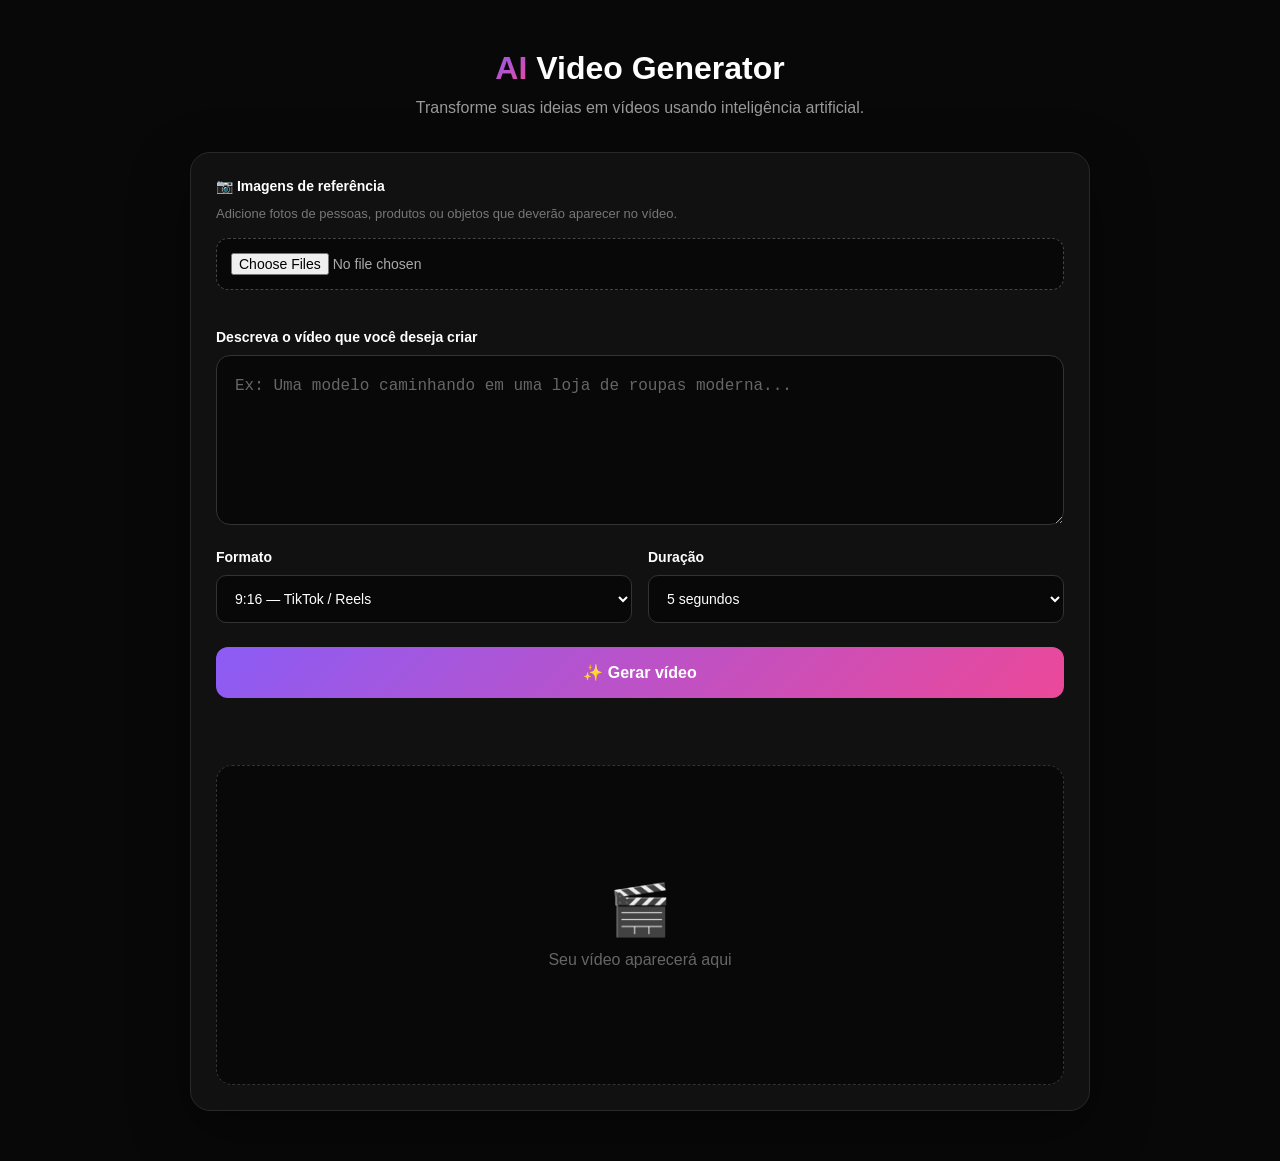
<file: index.html>
<!DOCTYPE html>
<html lang="pt-BR">
<head>
  <meta charset="UTF-8">
  <meta name="viewport" content="width=device-width, initial-scale=1.0">
  <meta name="theme-color" content="#080808">

  <title>AI Video Generator</title>

  <link rel="stylesheet" href="app/style.css">
</head>

<body>

  <main class="container">

    <header class="header">
      <div class="logo">
        <span>AI</span> Video Generator
      </div>

      <p>
        Transforme suas ideias em vídeos usando inteligência artificial.
      </p>
    </header>

<section class="generator">

      <div class="upload-section">

        <label for="referenceImages">
          📷 Imagens de referência
        </label>

        <p class="upload-help">
          Adicione fotos de pessoas, produtos ou objetos que deverão aparecer no vídeo.
        </p>

        <input
          type="file"
          id="referenceImages"
          accept="image/*"
          multiple
        >

        <div id="imagePreview" class="image-preview"></div>

      </div>

      <label for="prompt">
        Descreva o vídeo que você deseja criar
      </label>

      <textarea
        id="prompt"
        placeholder="Ex: Uma modelo caminhando em uma loja de roupas moderna..."
      ></textarea>

      <div class="options">

        <div>
          <label for="format">Formato</label>

          <select id="format">
            <option value="9:16">9:16 — TikTok / Reels</option>
            <option value="16:9">16:9 — YouTube</option>
            <option value="1:1">1:1 — Instagram</option>
          </select>
        </div>

        <div>
          <label for="duration">Duração</label>

          <select id="duration">
            <option value="5">5 segundos</option>
            <option value="10">10 segundos</option>
            <option value="15">15 segundos</option>
          </select>
        </div>

      </div>

      <button id="generateButton">
        ✨ Gerar vídeo
      </button>

      <div id="status" class="status"></div>

      <div id="preview" class="preview">
        <div class="preview-placeholder">
          <span>🎬</span>
          <p>Seu vídeo aparecerá aqui</p>
        </div>
      </div>

    </section>

  </main>

  <script src="app/script.js"></script>

</body>
</html>
</file>
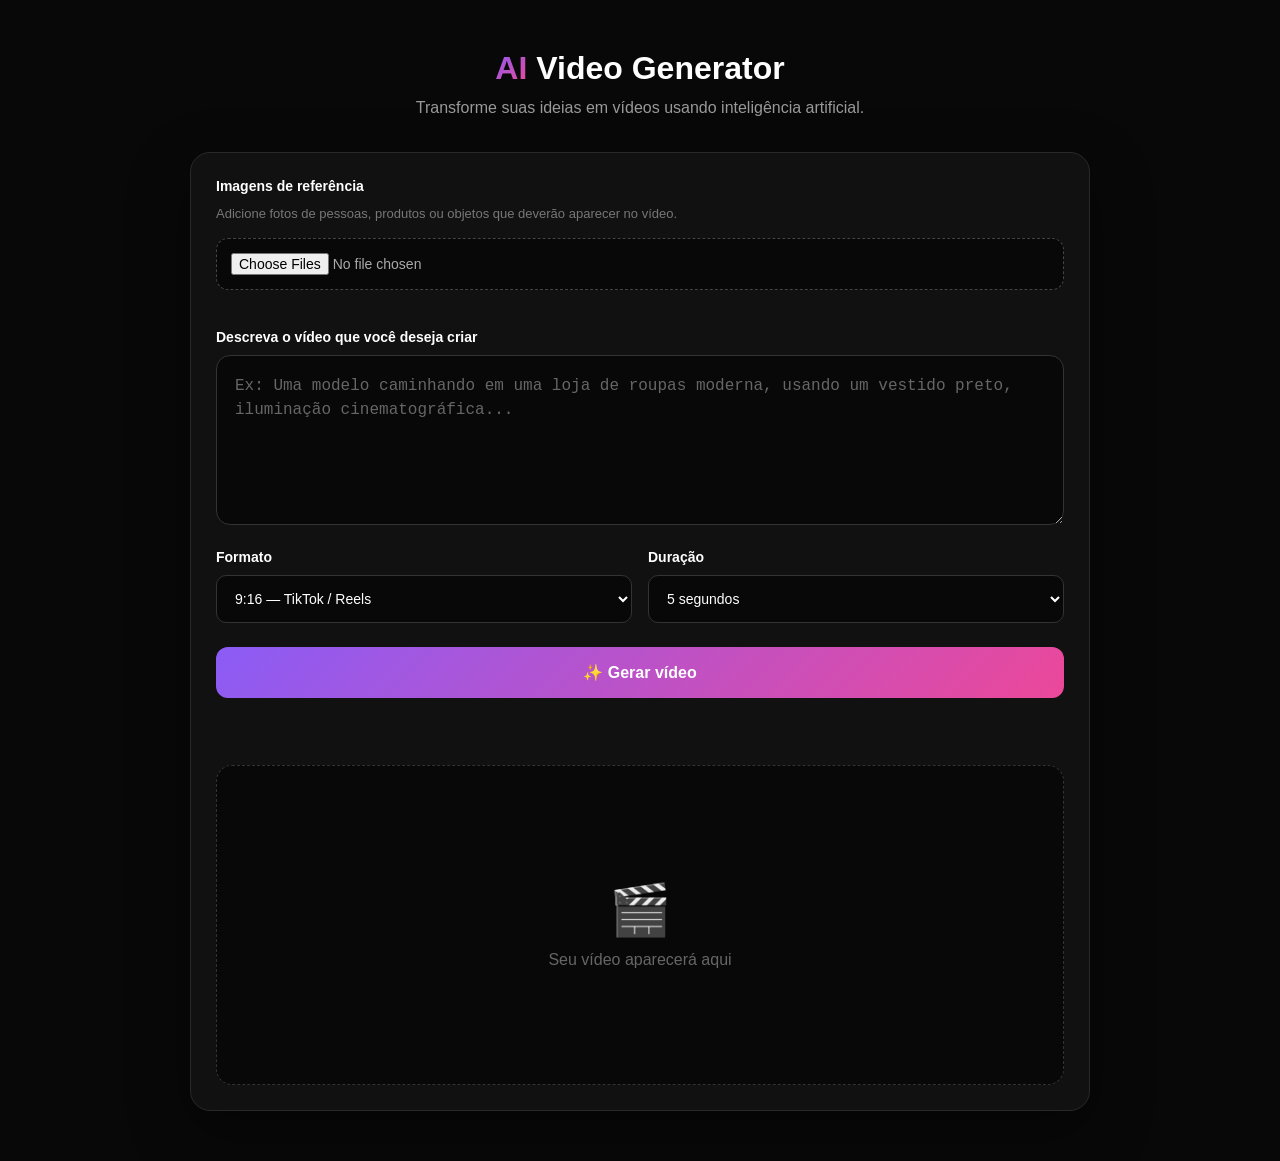
<file: app/page.html>
<!DOCTYPE html>
<html lang="pt-BR">
<head>
  <meta charset="UTF-8">
  <meta name="viewport" content="width=device-width, initial-scale=1.0">

  <title>AI Video Generator</title>

  <link rel="stylesheet" href="style.css">
</head>

<body>

  <main class="container">

    <header class="header">
      <div class="logo">
        <span>AI</span> Video Generator
      </div>

      <p>
        Transforme suas ideias em vídeos usando inteligência artificial.
      </p>
    </header>

    <section class="generator">

<div class="upload-section">

  <label>
    Imagens de referência
  </label>

  <p class="upload-help">
    Adicione fotos de pessoas, produtos ou objetos que deverão aparecer no vídeo.
  </p>

  <input
    type="file"
    id="referenceImages"
    accept="image/*"
    multiple
  >

  <div id="imagePreview" class="image-preview"></div>

</div>

      <label for="prompt">
        Descreva o vídeo que você deseja criar
      </label>

      <textarea
        id="prompt"
        placeholder="Ex: Uma modelo caminhando em uma loja de roupas moderna, usando um vestido preto, iluminação cinematográfica..."
      ></textarea>

      <div class="options">

        <div>
          <label for="format">Formato</label>

          <select id="format">
            <option value="9:16">9:16 — TikTok / Reels</option>
            <option value="16:9">16:9 — YouTube</option>
            <option value="1:1">1:1 — Instagram</option>
          </select>
        </div>

        <div>
          <label for="duration">Duração</label>

          <select id="duration">
            <option value="5">5 segundos</option>
            <option value="10">10 segundos</option>
            <option value="15">15 segundos</option>
          </select>
        </div>

      </div>

      <button id="generateButton">
        ✨ Gerar vídeo
      </button>

      <div id="status" class="status"></div>

      <div id="preview" class="preview">
        <div class="preview-placeholder">
          <span>🎬</span>
          <p>Seu vídeo aparecerá aqui</p>
        </div>
      </div>

    </section>

  </main>

  <script src="script.js"></script>

</body>
</html>
</file>
<file: app/style.css>
* {
  margin: 0;
  padding: 0;
  box-sizing: border-box;
}

body {
  min-height: 100vh;
  font-family: Arial, Helvetica, sans-serif;
  background: #080808;
  color: #ffffff;
}

.container {
  width: min(100% - 32px, 900px);
  margin: 0 auto;
  padding: 50px 0;
}

.header {
  text-align: center;
  margin-bottom: 35px;
}

.logo {
  font-size: 32px;
  font-weight: 700;
  margin-bottom: 12px;
}

.logo span {
  background: linear-gradient(135deg, #8b5cf6, #ec4899);
  -webkit-background-clip: text;
  background-clip: text;
  color: transparent;
}

.header p {
  color: #999999;
  font-size: 16px;
}

.generator {
  background: #111111;
  border: 1px solid #292929;
  border-radius: 20px;
  padding: 25px;
  box-shadow: 0 20px 60px rgba(0, 0, 0, 0.4);
}

label {
  display: block;
  margin-bottom: 10px;
  font-size: 14px;
  font-weight: 600;
}

textarea {
  width: 100%;
  min-height: 170px;
  resize: vertical;
  padding: 18px;
  border-radius: 14px;
  border: 1px solid #333333;
  background: #080808;
  color: white;
  font-size: 16px;
  line-height: 1.5;
  outline: none;
}

textarea:focus {
  border-color: #8b5cf6;
}

textarea::placeholder {
  color: #666666;
}

.options {
  display: grid;
  grid-template-columns: 1fr 1fr;
  gap: 16px;
  margin-top: 20px;
}

select {
  width: 100%;
  padding: 14px;
  border-radius: 10px;
  border: 1px solid #333333;
  background: #080808;
  color: white;
  font-size: 14px;
  outline: none;
}

button {
  width: 100%;
  margin-top: 24px;
  padding: 16px;
  border: none;
  border-radius: 12px;
  background: linear-gradient(135deg, #8b5cf6, #ec4899);
  color: white;
  font-size: 16px;
  font-weight: 700;
  cursor: pointer;
  transition: transform 0.2s, opacity 0.2s;
}

button:hover {
  transform: translateY(-2px);
}

button:disabled {
  opacity: 0.6;
  cursor: not-allowed;
  transform: none;
}

.status {
  min-height: 24px;
  margin-top: 18px;
  text-align: center;
  color: #aaaaaa;
}

.preview {
  min-height: 320px;
  margin-top: 25px;
  border-radius: 16px;
  border: 1px dashed #333333;
  background: #080808;
  display: flex;
  align-items: center;
  justify-content: center;
  overflow: hidden;
}

.preview-placeholder {
  text-align: center;
  color: #666666;
}

.preview-placeholder span {
  display: block;
  font-size: 50px;
  margin-bottom: 12px;
}

@media (max-width: 600px) {

  .container {
    padding: 30px 0;
  }

  .logo {
    font-size: 26px;
  }

  .generator {
    padding: 18px;
  }

  .options {
    grid-template-columns: 1fr;
  }

  textarea {
    min-height: 150px;
  }
}

/* Área de imagens de referência */

.upload-section {
  margin-bottom: 24px;
}

.upload-help {
  color: #777;
  font-size: 13px;
  line-height: 1.5;
  margin-bottom: 14px;
}

#referenceImages {
  width: 100%;
  padding: 14px;
  border: 1px dashed #444;
  border-radius: 12px;
  background: #080808;
  color: #aaa;
  font-size: 14px;
  cursor: pointer;
}

.image-preview {
  display: grid;
  grid-template-columns: repeat(3, 1fr);
  gap: 10px;
  margin-top: 15px;
}

.image-preview-item {
  position: relative;
  aspect-ratio: 1 / 1;
  border-radius: 12px;
  overflow: hidden;
  border: 1px solid #333;
  background: #080808;
}

.image-preview-item img {
  width: 100%;
  height: 100%;
  object-fit: cover;
  display: block;
}

.image-preview-item > span {
  position: absolute;
  left: 7px;
  bottom: 7px;
  width: 24px;
  height: 24px;
  display: flex;
  align-items: center;
  justify-content: center;
  border-radius: 50%;
  background: rgba(0, 0, 0, 0.75);
  color: white;
  font-size: 12px;
  font-weight: bold;
}

.remove-image {
  position: absolute;
  top: 6px;
  right: 6px;
  width: 28px;
  height: 28px;
  margin: 0;
  padding: 0;
  border-radius: 50%;
  background: rgba(0, 0, 0, 0.75);
  color: white;
  font-size: 20px;
  line-height: 28px;
  text-align: center;
}

.remove-image:hover {
  transform: none;
  opacity: 0.8;
}

@media (max-width: 600px) {

  .image-preview {
    grid-template-columns: repeat(3, 1fr);
    gap: 8px;
  }

  .image-preview-item {
    border-radius: 10px;
  }

  .remove-image {
    width: 26px;
    height: 26px;
    line-height: 26px;
  }
}
</file>
